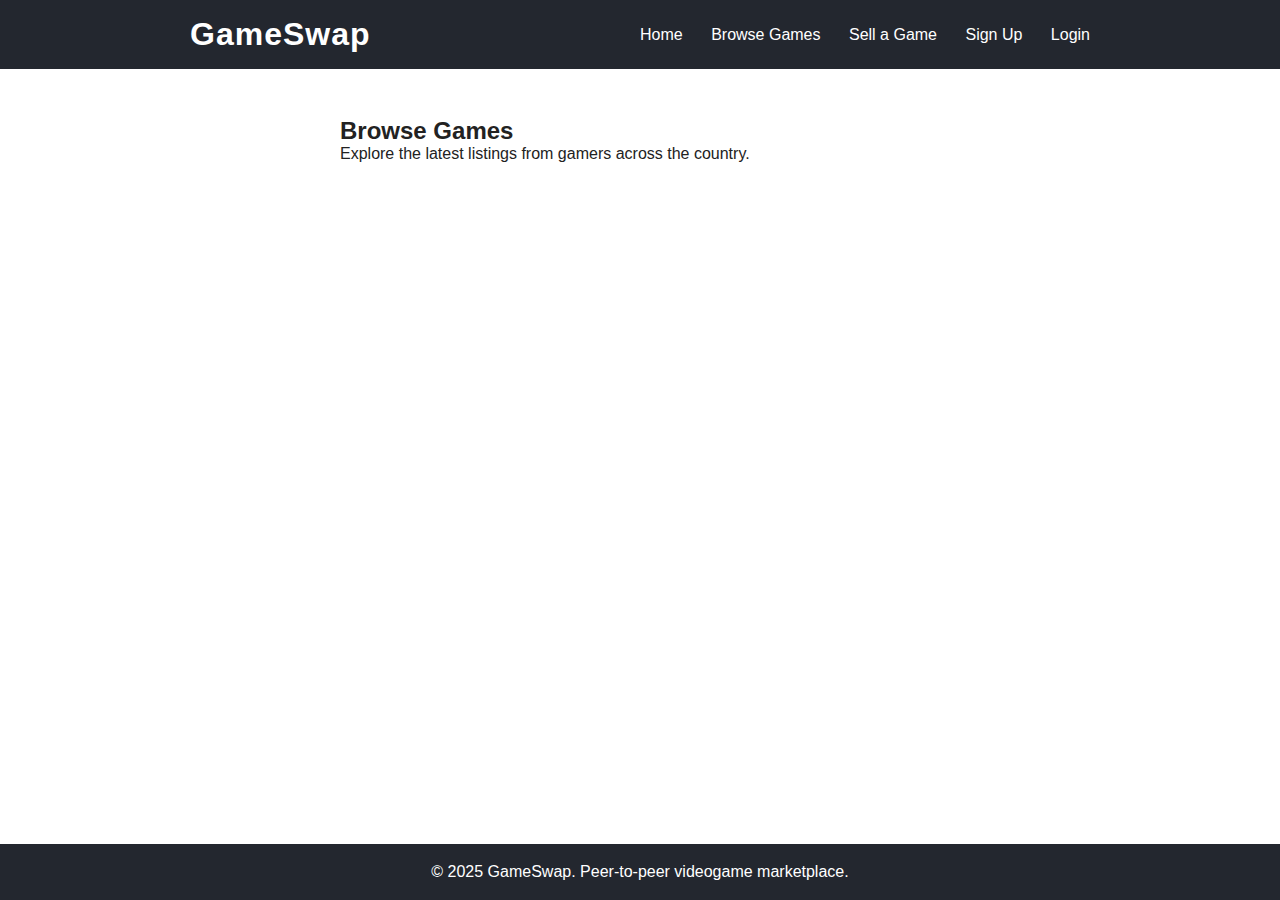
<file: web/browse.html>
<!DOCTYPE html>
<html lang="en">
<head>
    <meta charset="UTF-8">
    <meta name="viewport" content="width=device-width, initial-scale=1.0">
    <title>Browse Games - GameSwap</title>
    <link rel="stylesheet" href="/web/style.css">
</head>
<body>
    <header>
        <div class="container">
            <h1>GameSwap</h1>
            <nav>
                <a href="/web/index.html">Home</a>
                <a href="/web/browse.html">Browse Games</a>
                <a href="/web/sell.html">Sell a Game</a>
                <a href="/web/signup.html">Sign Up</a>
                <a href="/web/login.html">Login</a>
            </nav>
        </div>
    </header>
    <section class="main">
        <div class="container">
            <h2>Browse Games</h2>
            <p>Explore the latest listings from gamers across the country.</p>
            <!-- Game listings would go here -->
        </div>
    </section>
    <footer>
        <div class="container">
            <p>&copy; 2025 GameSwap. Peer-to-peer videogame marketplace.</p>
        </div>
    </footer>
</body>
</html>
</file>
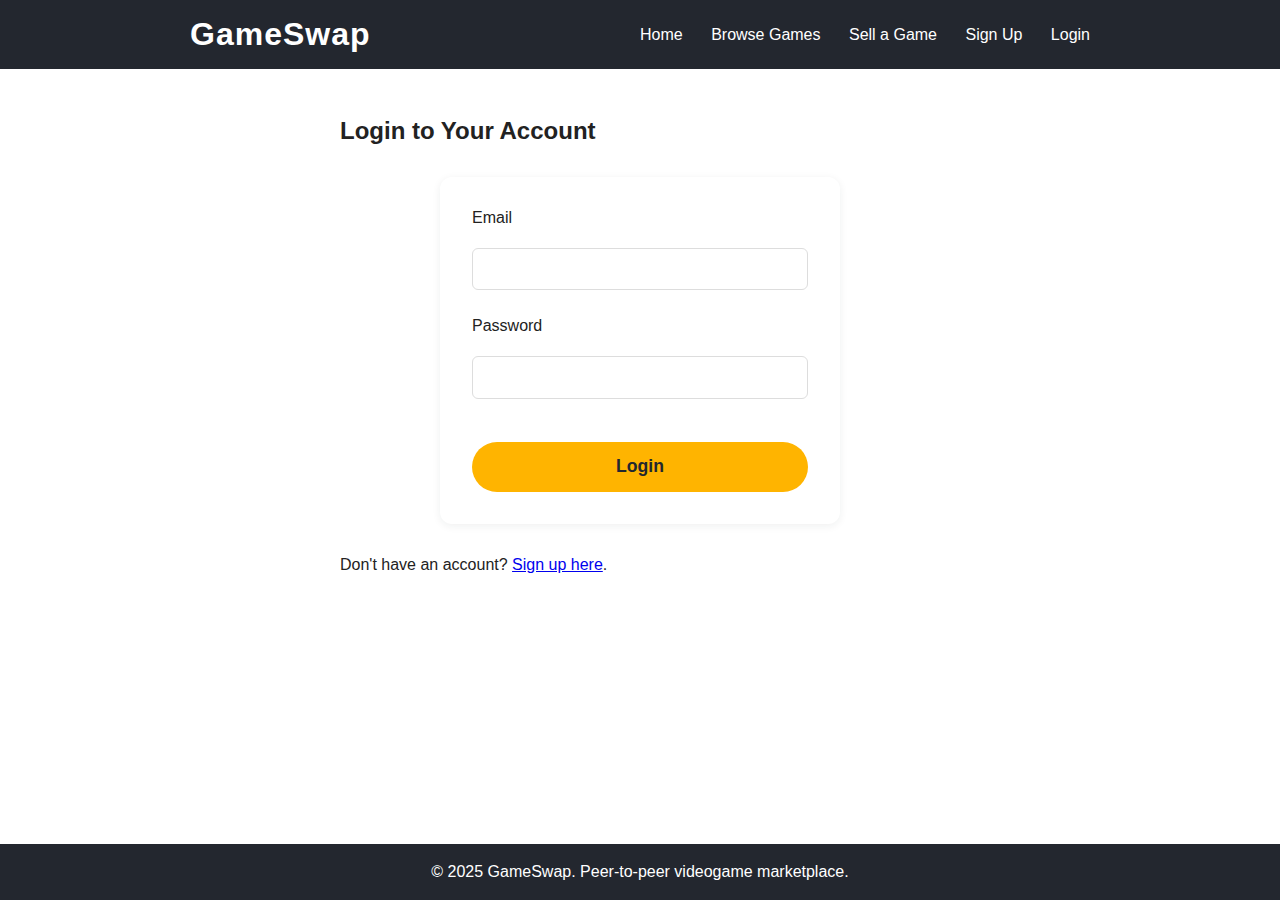
<file: web/login.html>
<!DOCTYPE html>
<html lang="en">

<head>
  <meta charset="UTF-8">
  <meta name="viewport" content="width=device-width, initial-scale=1.0">
  <title>Login - GameSwap</title>
  <link rel="stylesheet" href="/web/style.css">
</head>

<body>
  <header>
    <div class="container">
      <h1>GameSwap</h1>
      <nav>
        <a href="/web/index.html">Home</a>
        <a href="/web/browse.html">Browse Games</a>
        <a href="/web/sell.html">Sell a Game</a>
        <a href="/web/signup.html">Sign Up</a>
        <a href="/web/login.html">Login</a>
      </nav>
    </div>
  </header>
  <section class="main">
    <div class="container">
      <h2>Login to Your Account</h2>
      <form id="login-form">
        <label for="email">Email</label>
        <input type="email" id="email" name="email" required>

        <label for="password">Password</label>
        <input type="password" id="password" name="password" required>

        <button type="submit" class="cta">Login</button>
      </form>
      <div id="login-message" style="margin-top:1rem;"></div>
      <p>Don't have an account? <a href="/web/signup.html">Sign up here</a>.</p>
    </div>
  </section>
  <footer>
    <div class="container">
      <p>&copy; 2025 GameSwap. Peer-to-peer videogame marketplace.</p>
    </div>
  </footer>
  <script src="/web/login.js"></script>
</body>

</html>
</file>
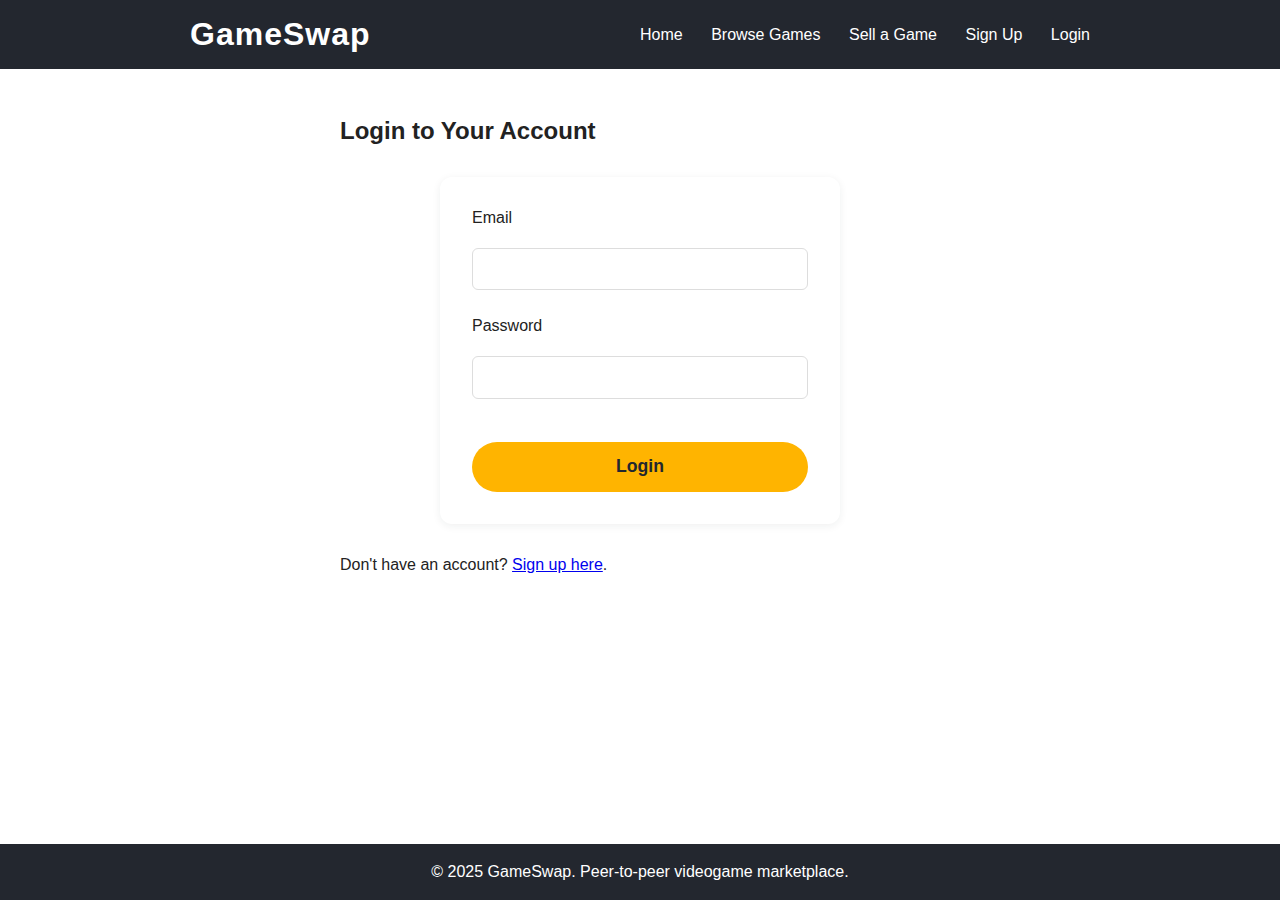
<file: web/profile.html>
<!DOCTYPE html>
<html lang="en">

<head>
    <meta charset="UTF-8">
    <meta name="viewport" content="width=device-width, initial-scale=1.0">
    <title>Your Profile - GameSwap</title>
    <link rel="stylesheet" href="/web/style.css">
    <style>
        .profile-card {
            background: #23272f;
            color: #fff;
            border-radius: 16px;
            padding: 2rem 2.5rem;
            max-width: 400px;
            margin: 3rem auto 2rem auto;
            box-shadow: 0 4px 20px rgba(35, 39, 47, 0.15);
            text-align: center;
        }

        .profile-avatar {
            width: 90px;
            height: 90px;
            border-radius: 50%;
            background: #ffb400;
            display: flex;
            align-items: center;
            justify-content: center;
            margin: 0 auto 1rem auto;
            box-shadow: 0 2px 8px rgba(35, 39, 47, 0.10);
        }

        .profile-avatar svg {
            width: 60px;
            height: 60px;
            display: block;
        }

        .profile-info {
            margin-bottom: 1.5rem;
        }

        .profile-info h2 {
            margin-bottom: 0.3rem;
        }

        .profile-actions button {
            background: #ffb400;
            color: #23272f;
            border: none;
            padding: 0.6rem 1.2rem;
            border-radius: 20px;
            font-weight: bold;
            cursor: pointer;
            margin: 0 0.5rem;
            transition: background 0.2s;
        }

        .profile-actions button:hover {
            background: #ffd966;
        }
    </style>
</head>

<body>
    <header>
        <div class="container">
            <h1>GameSwap</h1>
            <nav id="navbar-links">
                <a href="/web/index.html">Home</a>
                <a href="/web/browse.html">Browse Games</a>
                <a href="/web/sell.html">Sell a Game</a>
                <!-- Auth links will be injected here by JS -->
            </nav>
        </div>
    </header>
    <section class="main">
        <div class="profile-card" id="profile-card">
            <div class="profile-avatar" id="profile-avatar">
                <!-- SVG Profile Icon -->
                <svg viewBox="0 0 24 24" fill="#23272f" xmlns="http://www.w3.org/2000/svg">
                    <circle cx="12" cy="8" r="6" />
                    <path d="M12 16c-6 0-9 3-9 4.5V22h18v-1.5C21 19 18 16 12 16z" />
                </svg>
            </div>
            <div class="profile-info">
                <h2 id="profile-username">Username</h2>
            </div>
            <div class="profile-actions">
                <button onclick="window.location.href='/web/edit-profile.html'">Edit Profile</button>
                <button id="logout-btn">Logout</button>
            </div>
        </div>
    </section>
    <footer>
        <div class="container">
            <p>&copy; 2025 GameSwap. Peer-to-peer videogame marketplace.</p>
        </div>
    </footer>
    <script src="/web/navbar-auth.js"></script>
    <script>
        document.addEventListener('DOMContentLoaded', function () {
            const jwt = localStorage.getItem('jwt');
            const username = localStorage.getItem('username');

            if (!jwt || !username) {
                window.location.href = '/web/login.html';
                return;
            }

            document.getElementById('profile-username').textContent = username;

            document.getElementById('logout-btn').addEventListener('click', function () {
                localStorage.removeItem('jwt');
                localStorage.removeItem('username');
                window.location.href = '/web/index.html';
            });
        });
    </script>
</body>

</html>
</file>
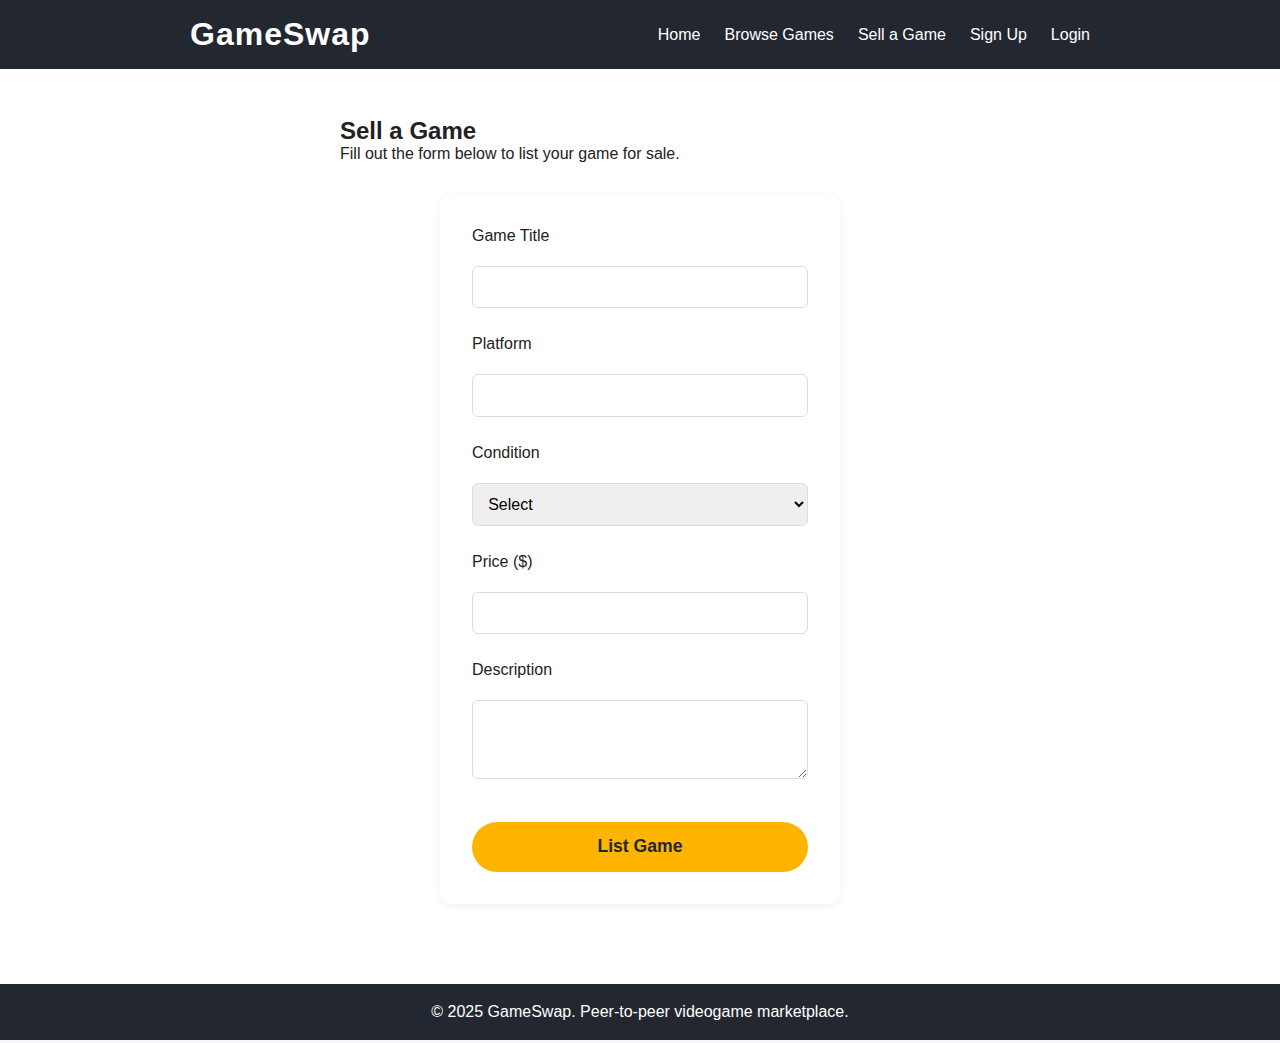
<file: web/sell.html>
<!DOCTYPE html>
<html lang="en">

<head>
    <meta charset="UTF-8">
    <meta name="viewport" content="width=device-width, initial-scale=1.0">
    <title>Sell a Game - GameSwap</title>
    <link rel="stylesheet" href="/web/style.css">
</head>

<body>
    <header>
        <div class="container">
            <h1>GameSwap</h1>
            <nav id="navbar-links"></nav>
        </div>
    </header>

    <section class="main">
        <div class="container">
            <h2>Sell a Game</h2>
            <p>Fill out the form below to list your game for sale.</p>
            <form class="sell-form">
                <label for="title">Game Title</label>
                <input type="text" id="title" name="title" required>

                <label for="platform">Platform</label>
                <input type="text" id="platform" name="platform" required>

                <label for="condition">Condition</label>
                <select id="condition" name="condition" required>
                    <option value="">Select</option>
                    <option value="New">New</option>
                    <option value="Like New">Like New</option>
                    <option value="Good">Good</option>
                    <option value="Acceptable">Acceptable</option>
                </select>

                <label for="price">Price ($)</label>
                <input type="number" id="price" name="price" min="1" required>

                <label for="description">Description</label>
                <textarea id="description" name="description" rows="3"></textarea>

                <button type="submit" class="cta">List Game</button>
            </form>
        </div>
    </section>

    <footer>
        <div class="container">
            <p>&copy; 2025 GameSwap. Peer-to-peer videogame marketplace.</p>
        </div>
    </footer>

    <script src="/web/navbar-auth.js"></script>
</body>

</html>
</file>
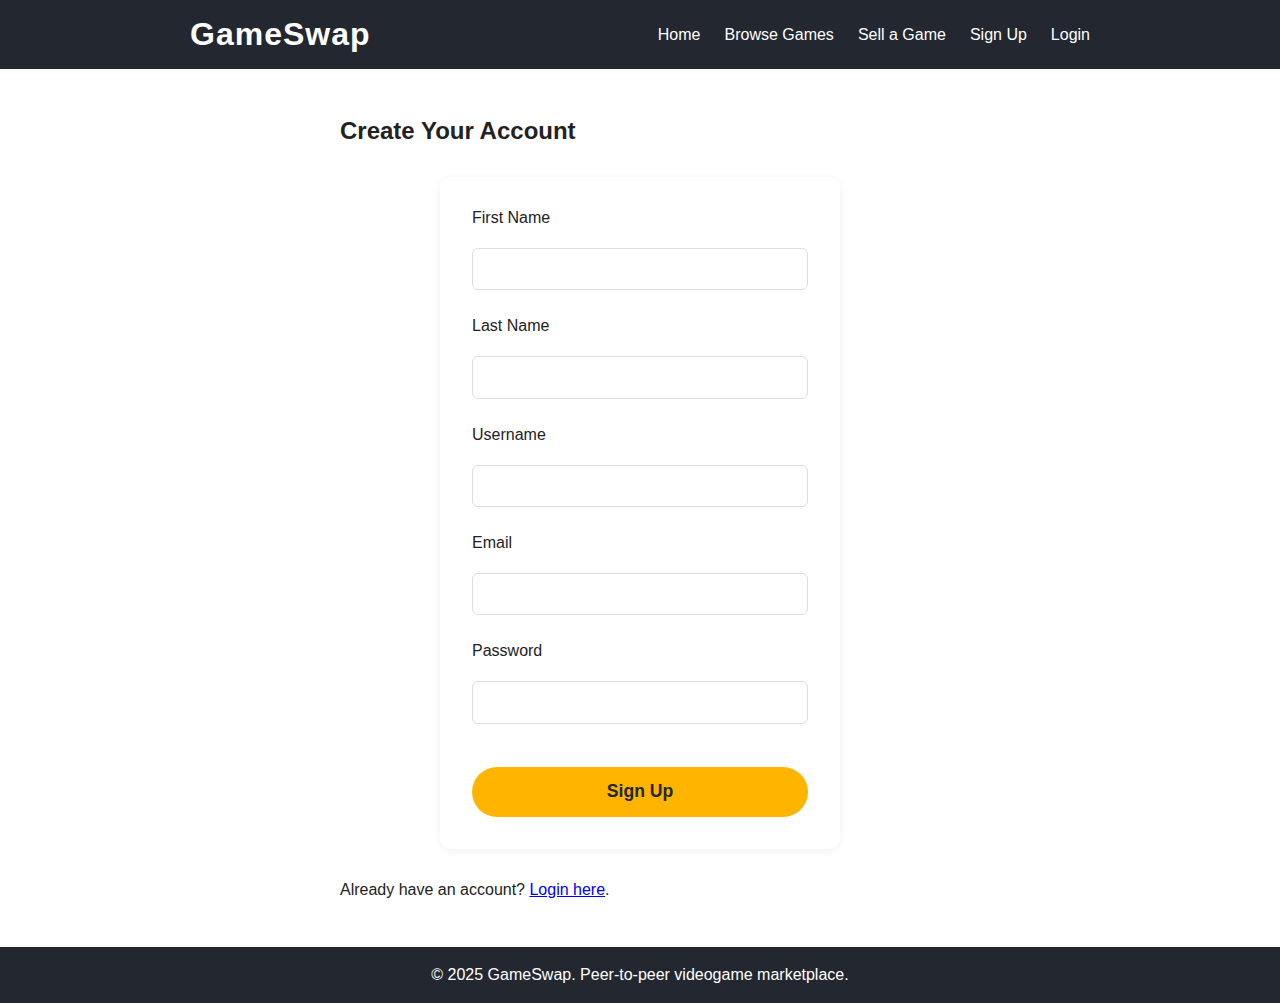
<file: web/signup.html>
<!DOCTYPE html>
<html lang="en">

<head>
    <meta charset="UTF-8">
    <meta name="viewport" content="width=device-width, initial-scale=1.0">
    <title>Sign Up - GameSwap</title>
    <link rel="stylesheet" href="/web/style.css">
</head>

<body>
    <header>
        <div class="container">
            <h1>GameSwap</h1>
            <nav id="navbar-links"></nav>
        </div>
    </header>

    <section class="main">
        <div class="container">
            <h2>Create Your Account</h2>
            <form id="signup-form">
                <label for="firstname">First Name</label>
                <input type="text" id="firstname" name="firstname" required>

                <label for="lastname">Last Name</label>
                <input type="text" id="lastname" name="lastname" required>

                <label for="username">Username</label>
                <input type="text" id="username" name="username" required>

                <label for="email">Email</label>
                <input type="email" id="email" name="email" required>

                <label for="password">Password</label>
                <input type="password" id="password" name="password" required>

                <button type="submit" class="cta">Sign Up</button>
            </form>
            <div id="signup-message" class="form-message"></div>
            <p>Already have an account? <a href="/web/login.html">Login here</a>.</p>
        </div>
    </section>

    <footer>
        <div class="container">
            <p>&copy; 2025 GameSwap. Peer-to-peer videogame marketplace.</p>
        </div>
    </footer>

    <script src="/web/signup.js"></script>
    <script src="/web/navbar-auth.js"></script>
</body>

</html>
</file>
<file: web/style.css>
/* Reset some defaults */
body,
h1,
h2,
h3,
h4,
p,
ul,
ol,
li,
form,
input,
select,
textarea,
button {
    margin: 0;
    padding: 0;
    box-sizing: border-box;
}

/* Flexbox layout to keep footer at bottom */
body {
    min-height: 100vh;
    display: flex;
    flex-direction: column;
    font-family: 'Segoe UI', Arial, sans-serif;
    background: #f5f6fa;
    color: #222;
}

/* Container utility */
.container {
    max-width: 900px;
    margin: 0 auto;
    padding: 0 1.5rem;
}

/* Header styles */
header {
    background: #23272f;
    color: #fff;
    padding: 1rem 0;
}

header .container {
    display: flex;
    justify-content: space-between;
    align-items: center;
    flex-wrap: wrap;
}

header h1 {
    margin: 0;
    font-size: 2rem;
    letter-spacing: 1px;
}

nav a {
    color: #fff;
    text-decoration: none;
    margin-left: 1.5rem;
    font-weight: 500;
    transition: color 0.2s;
}

nav a:hover {
    color: #ffb400;
}

/* Hero section */
.hero {
    background: linear-gradient(90deg, #23272f 60%, #ffb400 100%);
    color: #fff;
    padding: 4rem 0 3rem 0;
    text-align: center;
}

.hero h2 {
    font-size: 2.5rem;
    margin-bottom: 1rem;
}

.hero p {
    font-size: 1.2rem;
    margin-bottom: 2rem;
}

/* Call-to-action buttons */
.cta {
    background: #ffb400;
    color: #23272f;
    padding: 0.9rem 2rem;
    border-radius: 25px;
    text-decoration: none;
    font-weight: bold;
    font-size: 1.1rem;
    transition: background 0.2s, color 0.2s;
    border: none;
    cursor: pointer;
    display: inline-block;
}

.cta:hover {
    background: #fff;
    color: #23272f;
}

/* Features section */
.features {
    background: #fff;
    padding: 3rem 0;
}

.features .container {
    display: flex;
    justify-content: space-between;
    gap: 2rem;
    flex-wrap: wrap;
}

.feature {
    flex: 1;
    background: #f5f6fa;
    padding: 2rem;
    border-radius: 12px;
    box-shadow: 0 2px 8px rgba(35, 39, 47, 0.05);
    text-align: center;
    min-width: 240px;
}

.feature h3 {
    color: #ffb400;
    margin-bottom: 0.7rem;
}

/* Main content section for forms and listings */
.main {
    background: #fff;
    padding: 3rem 0;
    flex: 1;
}

.main .container {
    max-width: 600px;
}

/* Game listings styling */
.game-listings {
    display: flex;
    flex-wrap: wrap;
    gap: 1.5rem;
    margin-top: 2rem;
}

.game-card {
    background: #f5f6fa;
    border-radius: 10px;
    box-shadow: 0 1px 4px rgba(35, 39, 47, 0.06);
    padding: 1.5rem;
    width: 250px;
    text-align: center;
}

.game-card h4 {
    margin-bottom: 0.5rem;
}

.game-card button {
    background: #ffb400;
    border: none;
    color: #23272f;
    padding: 0.5rem 1.3rem;
    border-radius: 20px;
    font-weight: bold;
    cursor: pointer;
    margin-top: 1rem;
    transition: background 0.2s, color 0.2s, border 0.2s;
}

.game-card button:hover {
    background: #fff;
    color: #23272f;
    border: 1px solid #ffb400;
}

/* Form styling */
form {
    max-width: 400px;
    margin: 2rem auto;
    background: #fff;
    padding: 2rem;
    border-radius: 12px;
    box-shadow: 0 2px 8px rgba(35, 39, 47, 0.07);
    display: flex;
    flex-direction: column;
    gap: 1rem;
}

form label {
    font-weight: 500;
    margin-bottom: 0.3rem;
}

form input,
form select,
form textarea {
    padding: 0.7rem;
    border-radius: 6px;
    border: 1px solid #ddd;
    font-size: 1rem;
    margin-bottom: 0.7rem;
}

form button.cta {
    margin-top: 1rem;
}

/* Generic form-message (for login/signup feedback) */
.form-message {
    margin-top: 1rem;
    font-size: 0.95rem;
}

/* Profile card styling */
.profile-card {
    background: #23272f;
    color: #fff;
    border-radius: 16px;
    padding: 2rem 2.5rem;
    max-width: 400px;
    margin: 3rem auto 2rem auto;
    box-shadow: 0 4px 20px rgba(35, 39, 47, 0.15);
    text-align: center;
}

.profile-avatar {
    width: 90px;
    height: 90px;
    border-radius: 50%;
    background: #ffb400;
    display: flex;
    align-items: center;
    justify-content: center;
    margin: 0 auto 1rem auto;
    box-shadow: 0 2px 8px rgba(35, 39, 47, 0.10);
}

.profile-avatar svg {
    width: 60px;
    height: 60px;
    display: block;
}

.profile-info {
    margin-bottom: 1.5rem;
}

.profile-info h2 {
    margin-bottom: 0.3rem;
}

.profile-actions button {
    background: #ffb400;
    color: #23272f;
    border: none;
    padding: 0.6rem 1.2rem;
    border-radius: 20px;
    font-weight: bold;
    cursor: pointer;
    margin: 0 0.5rem;
    transition: background 0.2s;
}

.profile-actions button:hover {
    background: #ffd966;
}

/* Footer styles */
footer {
    background: #23272f;
    color: #fff;
    text-align: center;
    padding: 1.2rem 0;
    margin-top: auto;
}

/* Responsive design */
@media (max-width: 800px) {
    .features .container {
        flex-direction: column;
        gap: 1.5rem;
    }

    header .container {
        flex-direction: column;
        gap: 1rem;
        align-items: flex-start;
    }

    .game-listings {
        flex-direction: column;
        align-items: center;
    }
}

/* Profile icon styling in navbar */
.profile-link svg {
    border-radius: 50%;
    background: #fff;
    box-shadow: 0 1px 3px rgba(35, 39, 47, 0.08);
}
</file>
